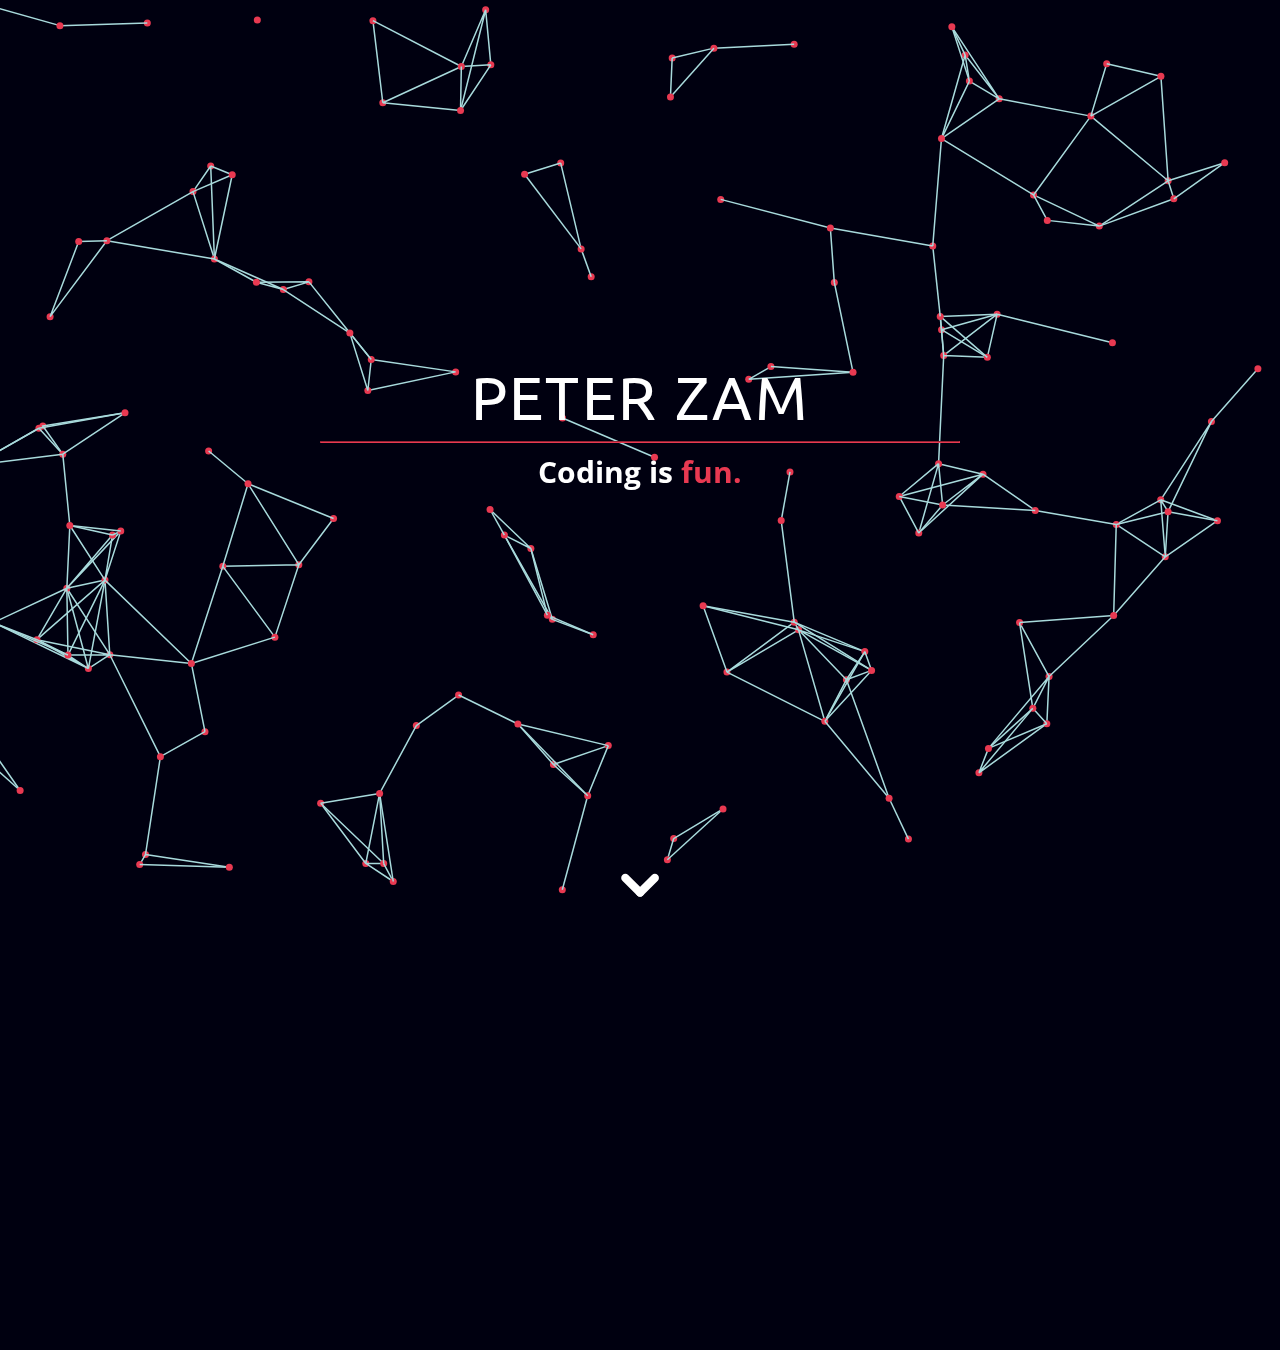
<file: index.html>
<!DOCTYPE html>
<html lang="en" class="no-js">
  <meta property="og:title" content="Peter Zam 🤟" />
  <meta property="og:image" content="https://peterzam.dev/assets/profile.png" />
  <meta property="og:description" content="me@peterzam.dev" />
  <meta property="og:type" content="Website" />
  <meta property="og:url" content="https://peterzam.dev" />
  <head>
    <base target="_blank" />
    <meta charset="UTF-8" />
    <meta name="viewport" content="width=device-width, initial-scale=1.0" />
    <title>Peter Zam 🤟</title>

    <link rel="shortcut icon" type="image/png" href="./assets/favicon.png" />
    <link rel="stylesheet" href="./assets/css/style.css" />
    <link rel="preconnect" href="https://fonts.gstatic.com" />
    <link
      href="https://fonts.googleapis.com/css2?family=Open+Sans&family=Ubuntu&display=swap"
      rel="stylesheet"
    />
    <script src="https://ajax.googleapis.com/ajax/libs/jquery/3.6.0/jquery.min.js"></script>
    <script src="./assets/js/fontawsome.js"></script>
    <script
      type="text/javascript"
      src="./assets/js/jquery.particleground.js"
    ></script>
    <script type="text/javascript" src="./assets/js/all.js"></script>
  </head>
  <body>
    <div id="background">
      <div id="face">
        <p id="title">Peter Zam</p>
        <hr id="line" />
        <span id="sentence" class="sentence"
          >Coding is
          <span id="feature-text"></span>
        </span>
        <div class="arrow bounce"></div>
      </div>
    </div>
    <div id="article">
      <div id="article-left">
        <div id="content-box">
          <div id="content-title" style="color: #eeeeee">
            Contact <span style="color: #e83951">me</span> 🤙
          </div>

          <div id="content-social">
            <a href="mailto:mail@peterzam.dev" class="icon mail"
              ><i class="far fa-envelope"></i
            ></a>
            <a href="https://t.me/peterzam/" class="icon telegram"
              ><i class="fab fa-telegram-plane"></i
            ></a>
            <a href="https://fb.com/peterzam.fb/" class="icon facebook"
              ><i class="fab fa-facebook-square"></i></a
            ><br />
            <a href="https://twitter.com/PeterZam_Dev/" class="icon twitter"
              ><i class="fab fa-twitter"></i
            ></a>
            <a href="https://dev.to/peterzam/" class="icon dev"
              ><i class="fab fa-dev"></i
            ></a>
            <a href="https://github.com/peterzam/" class="icon github"
              ><i class="fab fa-github"></i
            ></a>
          </div>
        </div>
      </div>
      <div id="article-right">
        <div id="content-box">
          <div id="content-title" style="color: #eeeeee">
            Support <span style="color: #e83951">me</span> 💸
          </div>
          <div id="content-support">
            ETH(ERC20)/BSC(BEP20)<br /><span
              id="address"
              onclick="copyToClipboard('address')"
              title="Click to Copy"
              >0xC8ce58Ed7b8979e77c0BB2dd371232063679b7ef</span
            >
          </div>
        </div>
      </div>
    </div>
  </body>
</html>
</file>
<file: assets/css/style.css>
body,
div,
canvas,
p {
  margin: 0;
  padding: 0;
  border: 0;
}

* {
  -webkit-box-sizing: border-box;
  -moz-box-sizing: border-box;
  box-sizing: border-box;
}

html,
body {
  background: #000010;
  overflow-x: inherit;
  width: 100%;
}

#background {
  width: 100%;
  height: 100%;
  position: fixed;
}

#face {
  display: block;
  position: absolute;
  top: 40%;
  width: 100%;
}

#title {
  text-align: center;
  font-family: "Ubuntu", sans-serif;
  text-transform: uppercase;
  font-size: 60px;
  color: #ffffff;
  letter-spacing: 0.04em;
}

#line {
  width: 50%;
  border-color: #e83951;
}

#sentence {
  display: block;
  text-align: center;
  font-family: "Open Sans", sans-serif;
  font-size: 30px;
  color: #ffffff;
  font-weight: bold;
}

#feature-text {
  color: #e83951;
}

@-moz-keyframes bounce {
  0%,
  20%,
  50%,
  80%,
  100% {
    -moz-transform: translateY(0);
    transform: translateY(0);
  }
  40% {
    -moz-transform: translateY(-30px);
    transform: translateY(-30px);
  }
  60% {
    -moz-transform: translateY(-15px);
    transform: translateY(-15px);
  }
}
@-webkit-keyframes bounce {
  0%,
  20%,
  50%,
  80%,
  100% {
    -webkit-transform: translateY(0);
    transform: translateY(0);
  }
  40% {
    -webkit-transform: translateY(-30px);
    transform: translateY(-30px);
  }
  60% {
    -webkit-transform: translateY(-15px);
    transform: translateY(-15px);
  }
}

@keyframes bounce {
  0%,
  20%,
  50%,
  80%,
  100% {
    -moz-transform: translateY(0);
    -ms-transform: translateY(0);
    -webkit-transform: translateY(0);
    transform: translateY(0);
  }
  40% {
    -moz-transform: translateY(-30px);
    -ms-transform: translateY(-30px);
    -webkit-transform: translateY(-30px);
    transform: translateY(-30px);
  }
  60% {
    -moz-transform: translateY(-15px);
    -ms-transform: translateY(-15px);
    -webkit-transform: translateY(-15px);
    transform: translateY(-15px);
  }
}

.arrow {
  position: fixed;
  bottom: 0;
  left: 50%;
  margin-left: -20px;
  width: 40px;
  height: 40px;
  background-image: url([data-uri]);
  background-size: contain;
}

.bounce {
  -moz-animation: bounce 2s infinite;
  -webkit-animation: bounce 2s infinite;
  animation: bounce 2s infinite;
}

::-webkit-scrollbar {
  width: 10px;
}

::-webkit-scrollbar-track {
  border-radius: 4px;
  background-color: rgba(255, 255, 255, 0);
}

::-webkit-scrollbar-thumb {
  border-radius: 4px;
  background-color: #eeeeee;
}

#article {
  height: 100%;
  position: absolute;
  top: 50%;
  width: 100%;
  opacity: 0%;
}

#article-left {
  height: 100%;
  width: 50%;
  float: left;
  border-right: 1px solid #e83951;
}

#article-right {
  height: 100%;
  width: 50%;
  float: right;
  border-left: 1px solid #e83951;
  margin-left: -1px;
}

#content-box {
  position: relative;
  top: 50%;
  left: 50%;
  -ms-transform: translate(-50%, -50%);
  transform: translate(-50%, -50%);
}

#content-title {
  font-size: 50px;
  text-align: center;
  font-family: "Open Sans", sans-serif;
  overflow-wrap: break-word;
}

#content-social {
  font-size: 50px;
  text-align: center;
  color: #eeeeee;
  padding-top: 5%;
}

.icon {
  padding-right: 5px;
  color: #eeeeee;
}

#content-social .mail:hover {
  color: #2dba4e;
}
#content-social .telegram:hover {
  color: #0088cc;
}
#content-social .facebook:hover {
  color: #1877f2; /**#3b5998**/
}
#content-social .twitter:hover {
  color: #1da1f2;
}
#content-social .dev:hover {
  color: #ffc017;
}
#content-social .github:hover {
  color: #2b3137;
}

#content-support {
  font-size: 25px;
  font-family: "Open Sans", sans-serif;
  font-weight: bold;
  text-align: center;
  color: #eeeeee;
  padding: 2%;
  border-radius: 25px;
  border: 2px solid #a8dadc;
  margin: 5%;
  background-color: rgb(0, 0, 16, 0.6);
  overflow-wrap: break-word;
}

#address {
  font-weight: normal;
  font-size: 20px;
}

#content-support #address:hover {
  color: #e83951;
  cursor: pointer;
  overflow-wrap: break-word;
}

@media only screen and (max-width: 800px) {
  #article-left {
    height: 50%;
    width: 100%;
    border-bottom: 1px solid #e83951;
    border-right: 0px;
  }

  #article-right {
    height: 50%;
    width: 100%;
    border-top: 1px solid #e83951;
    margin-top: -1px;
    border-left: 0px;
    margin-left: 0px;
  }
}
</file>
